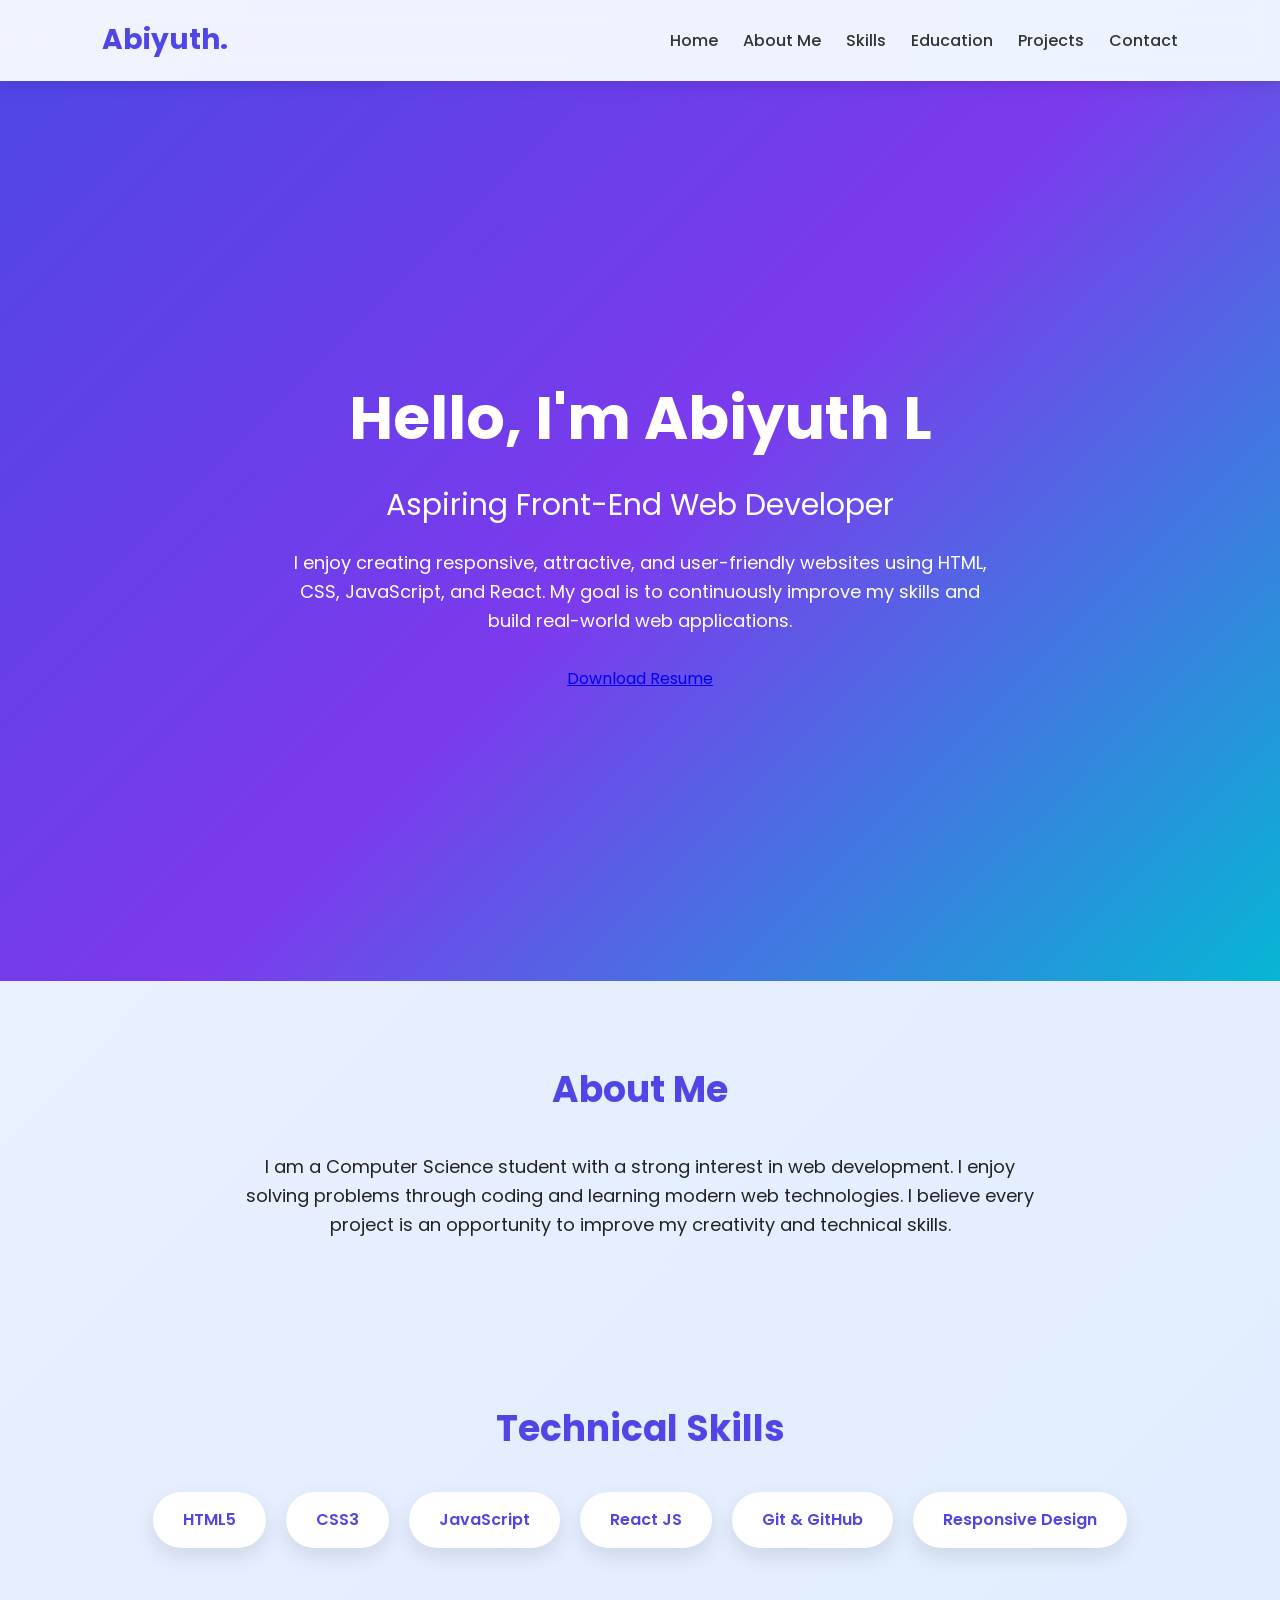
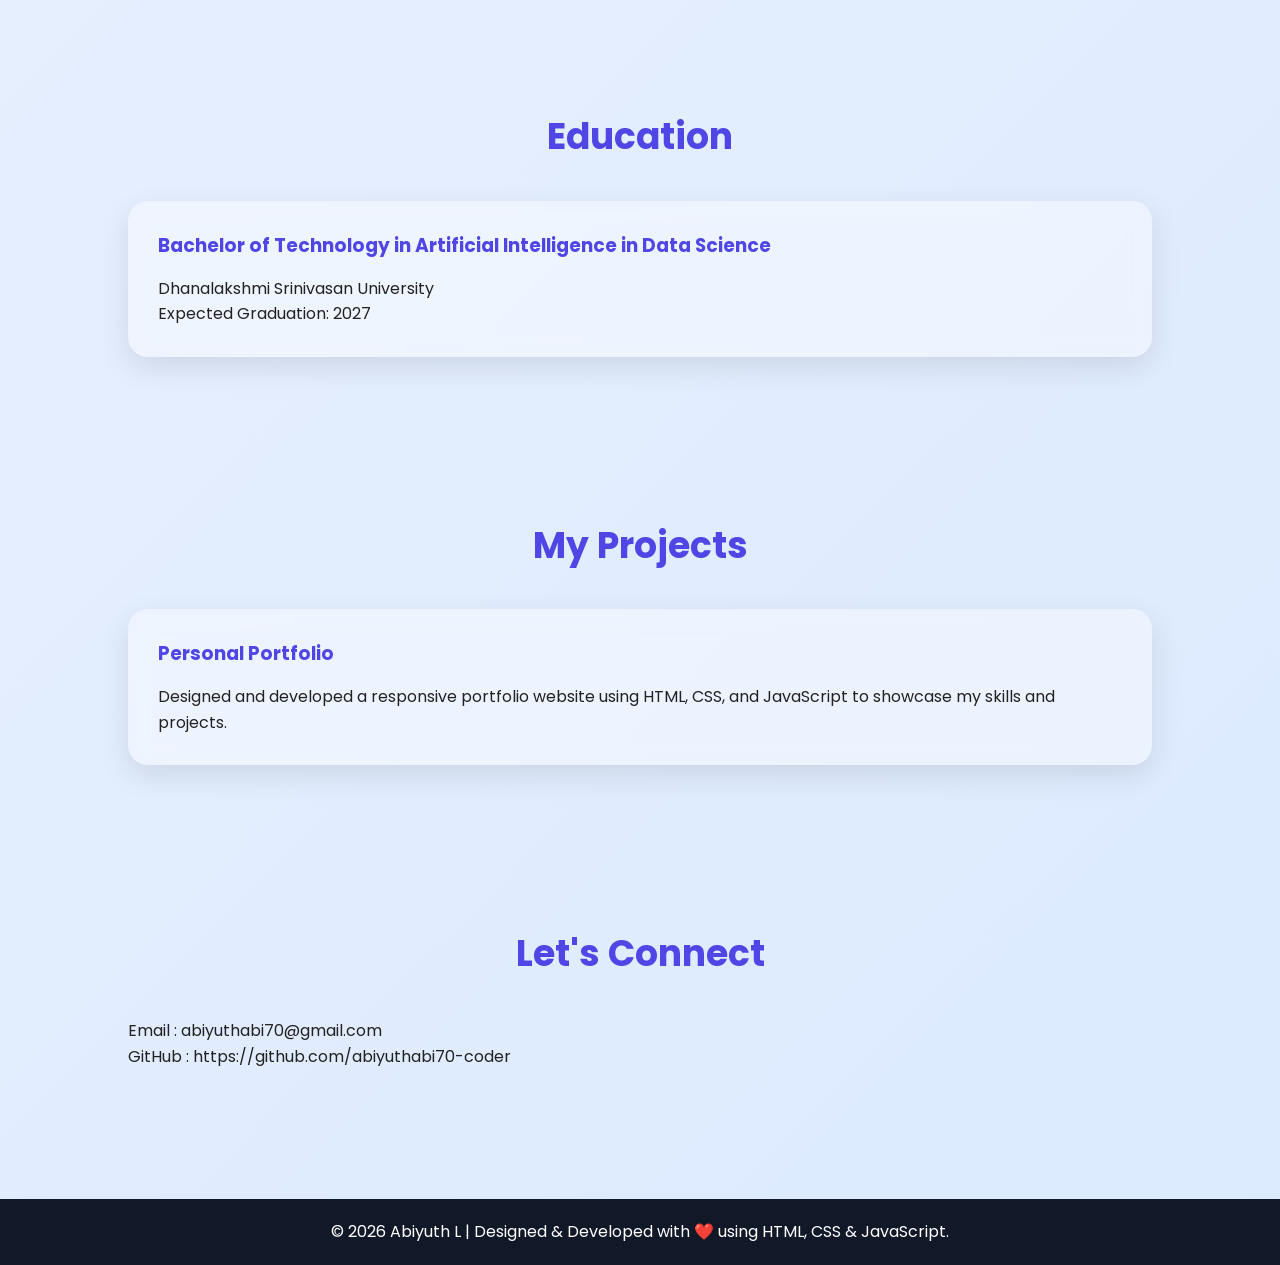
<file: index.html>
<!DOCTYPE html>
<html lang="en">
<head>
    <meta charset="UTF-8">
    <meta name="viewport" content="width=device-width, initial-scale=1.0">
    <title>Abiyuth L | Portfolio</title>
    <link rel="stylesheet" href="style.css">
</head>
<body>

<!-- Navigation -->
<header>
    <nav class="navbar">
        <h2 class="logo">Abiyuth<span>.</span></h2>

        <ul class="nav-links">
            <li><a href="#home">Home</a></li>
            <li><a href="#about">About Me</a></li>
            <li><a href="#skills">Skills</a></li>
            <li><a href="#education">Education</a></li>
            <li><a href="#projects">Projects</a></li>
            <li><a href="#contact">Contact</a></li>
        </ul>
    </nav>
</header>

<!-- Hero Section -->
<section id="home" class="hero">

    <div class="hero-content">
        <h1>Hello, I'm <span>Abiyuth L</span></h1>

        <h3>Aspiring Front-End Web Developer</h3>

        <p>
            I enjoy creating responsive, attractive, and user-friendly websites
            using HTML, CSS, JavaScript, and React. My goal is to continuously
            improve my skills and build real-world web applications.
        </p>

        <a href="#" class="btn">Download Resume</a>
    </div>

</section>

<!-- About -->
<section id="about">

    <h2>About Me</h2>

    <p>
        I am a Computer Science student with a strong interest in web development.
        I enjoy solving problems through coding and learning modern web
        technologies. I believe every project is an opportunity to improve my
        creativity and technical skills.
    </p>

</section>

<!-- Skills -->
<section id="skills">

    <h2>Technical Skills</h2>

    <div class="skill-box">

        <div>HTML5</div>

        <div>CSS3</div>

        <div>JavaScript</div>

        <div>React JS</div>

        <div>Git & GitHub</div>

        <div>Responsive Design</div>

    </div>

</section>

<!-- Education -->
<section id="education">

    <h2>Education</h2>

    <div class="card">
        <h3>Bachelor of Technology in Artificial Intelligence in Data Science</h3>
        <p>Dhanalakshmi Srinivasan University </p>
        <p>Expected Graduation: 2027</p>
    </div>

</section>

<!-- Projects -->
<section id="projects">

    <h2>My Projects</h2>

    <div class="projects">

        <div class="card">
            <h3>Personal Portfolio</h3>
            <p>
                Designed and developed a responsive portfolio website using HTML,
                CSS, and JavaScript to showcase my skills and projects.
            </p>
        </div>

      
    </div>

</section>

<!-- Contact -->
<section id="contact">

    <h2>Let's Connect</h2>

    <div class="social-links">

        <p>Email : abiyuthabi70@gmail.com</p>

        <p>GitHub : https://github.com/abiyuthabi70-coder</p>

    </div>

</section>

<!-- Footer -->
<footer>

    <p>© 2026 Abiyuth L | Designed & Developed with ❤️ using HTML, CSS & JavaScript.</p>

</footer>

</body>
</html>
</file>
<file: style.css>
/* Google Font */
@import url('https://fonts.googleapis.com/css2?family=Poppins:wght@300;400;500;600;700&display=swap');

*{
    margin:0;
    padding:0;
    box-sizing:border-box;
    font-family:'Poppins',sans-serif;
    scroll-behavior:smooth;
}

body{
    background:linear-gradient(135deg,#eef2ff,#dbeafe);
    color:#222;
    line-height:1.6;
}

/* Header */
header{
    background:rgba(255,255,255,0.2);
    backdrop-filter:blur(12px);
    position:sticky;
    top:0;
    width:100%;
    z-index:1000;
    padding:18px 8%;
    box-shadow:0 4px 15px rgba(0,0,0,0.1);
}

nav{
    display:flex;
    justify-content:space-between;
    align-items:center;
}

nav h2{
    color:#4f46e5;
    font-size:28px;
    font-weight:700;
}

nav ul{
    display:flex;
    list-style:none;
    gap:25px;
}

nav ul li a{
    text-decoration:none;
    color:#333;
    font-weight:500;
    transition:.3s;
}

nav ul li a:hover{
    color:#4f46e5;
}

/* Hero Section */
.hero{
    min-height:100vh;
    display:flex;
    justify-content:center;
    align-items:center;
    text-align:center;
    background:linear-gradient(135deg,#4f46e5,#7c3aed,#06b6d4);
    color:white;
    padding:40px;
}

.hero-content{
    max-width:700px;
}

.hero h1{
    font-size:60px;
    margin-bottom:15px;
}

.hero h3{
    font-size:30px;
    font-weight:400;
    margin-bottom:20px;
}

.hero p{
    font-size:18px;
    margin-bottom:30px;
}

.hero button{
    background:white;
    color:#4f46e5;
    padding:14px 32px;
    border:none;
    border-radius:50px;
    font-size:16px;
    font-weight:600;
    cursor:pointer;
    transition:.3s;
}

.hero button:hover{
    transform:translateY(-5px);
    background:#facc15;
    color:#111;
}

/* Sections */
section{
    padding:80px 10%;
}

section h2{
    text-align:center;
    font-size:36px;
    color:#4f46e5;
    margin-bottom:35px;
}

/* About */
#about p{
    max-width:800px;
    margin:auto;
    text-align:center;
    font-size:18px;
}

/* Skills */
.skill-box{
    display:flex;
    justify-content:center;
    flex-wrap:wrap;
    gap:20px;
}

.skill-box div{
    background:white;
    color:#4f46e5;
    padding:15px 30px;
    border-radius:30px;
    box-shadow:0 8px 20px rgba(0,0,0,0.1);
    transition:.3s;
    font-weight:600;
}

.skill-box div:hover{
    transform:scale(1.08);
    background:#4f46e5;
    color:white;
}

/* Projects */
.projects{
    display:grid;
    grid-template-columns:repeat(auto-fit,minmax(280px,1fr));
    gap:30px;
}

.card{
    background:rgba(255,255,255,0.4);
    backdrop-filter:blur(10px);
    border-radius:20px;
    padding:30px;
    box-shadow:0 10px 30px rgba(0,0,0,0.1);
    transition:.4s;
}

.card:hover{
    transform:translateY(-10px);
    box-shadow:0 15px 35px rgba(79,70,229,0.3);
}

.card h3{
    color:#4f46e5;
    margin-bottom:15px;
}

/* Contact */
form{
    max-width:600px;
    margin:auto;
    display:flex;
    flex-direction:column;
    gap:18px;
}

input,
textarea{
    padding:15px;
    border:none;
    border-radius:12px;
    outline:none;
    box-shadow:0 5px 12px rgba(0,0,0,0.1);
    font-size:16px;
}

textarea{
    resize:none;
    height:150px;
}

form button{
    background:#4f46e5;
    color:white;
    padding:15px;
    border:none;
    border-radius:12px;
    font-size:17px;
    cursor:pointer;
    transition:.3s;
}

form button:hover{
    background:#06b6d4;
}

/* Footer */
footer{
    background:#111827;
    color:white;
    text-align:center;
    padding:20px;
    margin-top:50px;
}

/* Responsive */
@media(max-width:768px){

    nav{
        flex-direction:column;
        gap:15px;
    }

    nav ul{
        flex-wrap:wrap;
        justify-content:center;
    }

    .hero h1{
        font-size:42px;
    }

    .hero h3{
        font-size:24px;
    }

    section{
        padding:60px 6%;
    }
}
</file>
